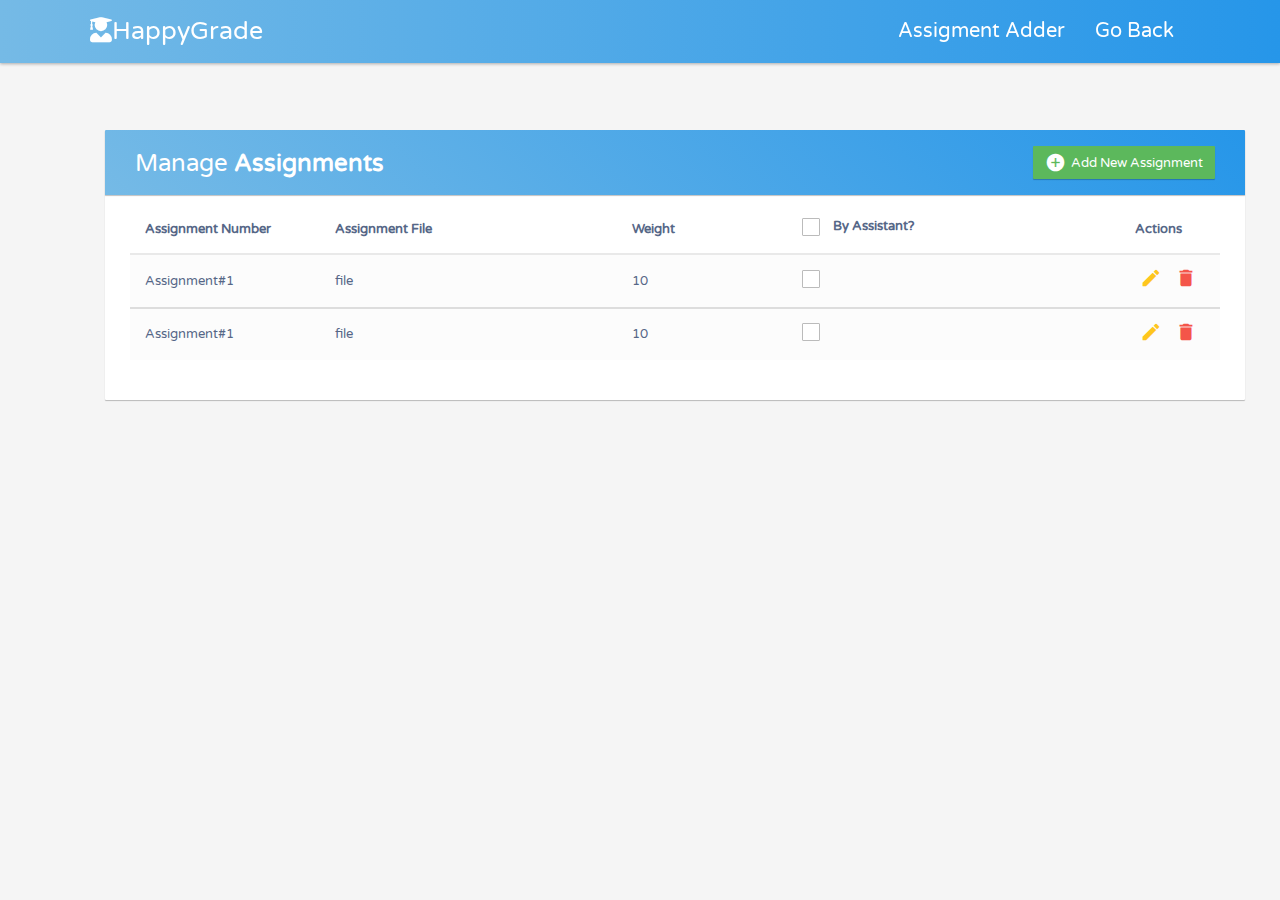
<file: Assignment.html>
<!DOCTYPE html>
<html lang="en">
<head>
    <meta charset="utf-8">
    <meta http-equiv="X-UA-Compatible" content="IE=edge">
    <meta name="viewport" content="width=device-width, initial-scale=1">
    <title>Assignment</title>
    <link rel="stylesheet" href="https://fonts.googleapis.com/css?family=Roboto|Varela+Round">
    <link rel="stylesheet" href="https://fonts.googleapis.com/icon?family=Material+Icons">
    <link rel="stylesheet" href="https://maxcdn.bootstrapcdn.com/font-awesome/4.7.0/css/font-awesome.min.css">
    <link rel="stylesheet" href="https://maxcdn.bootstrapcdn.com/bootstrap/3.3.7/css/bootstrap.min.css">
    <script src="https://ajax.googleapis.com/ajax/libs/jquery/1.12.4/jquery.min.js"></script>
    <script src="https://maxcdn.bootstrapcdn.com/bootstrap/3.3.7/js/bootstrap.min.js"></script>
    <link rel="stylesheet" href="homework.css">
    <link rel="preconnect" href="https://fonts.gstatic.com">
    <link href="https://fonts.googleapis.com/css2?family=Open+Sans:wght@300;400;600&display=swap" rel="stylesheet">

    <!-- font awesome cdn link  -->
    <link rel="stylesheet" href="https://cdnjs.cloudflare.com/ajax/libs/font-awesome/5.15.2/css/all.min.css">


    <script type="text/javascript">
        $(document).ready(function()
        {
            // Activate tooltip
            $('[data-toggle="tooltip"]').tooltip();

            // Select/Deselect checkboxes
            var checkbox = $('table tbody input[type="checkbox"]');
            $("#selectAll").click(function()
            {
                if(this.checked){
                    checkbox.each(function()
                    {
                        this.checked = true;
                    });
                }
                else
                {
                    checkbox.each(function()
                    {
                        this.checked = false;
                    });
                }
            });
            checkbox.click(function()
            {
                if(!this.checked)
                {
                    $("#selectAll").prop("checked", false);
                }
            });
        });
    </script>
</head>
<body>


<header>

    <div id="menu" class="fas fa-bars"></div>

    <a href="#" class="happyGrade"><i class="fas fa-user-graduate"></i>HappyGrade</a>

    <nav class="navbar">
        <ul>
            <li><a class="active" href="#home">Assigment Adder </a></li>
            <li><a href="#logout">Go Back</a></li>
        </ul>
    </nav>

</header>


<section>
<div class="container">
    <div class="table-wrapper">
        <div class="table-title">
            <div class="row">
                <div class="col-sm-6">
                    <h2>Manage <b>Assignments</b></h2>
                </div>
                <div class="col-sm-6">
                    <a href="#addEmployeeModal" class="btn btn-success" data-toggle="modal"><i class="material-icons">&#xE147;</i> <span>Add New Assignment</span></a>

                </div>
            </div>
        </div>
        <table class="table table-striped table-hover">
            <thead>
            <tr>

                <th>Assignment Number</th>
                <th>Assignment File</th>
                <th>Weight</th>
                <th>
                    <span class="custom-checkbox">
        <input type="checkbox" id="selectAll">
        <label for="selectAll"></label>
       </span> By Assistant?</th>
                <th>Actions</th>
            </tr>
            </thead>
            <tbody>
            <tr>

                <td>Assignment#1</td>
                <td>file</td>
                <td>10</td>
                <td>  <span class="custom-checkbox">
        <input type="checkbox" id="checkbox1" name="options[]" value="1">
        <label for="checkbox1"></label>
       </span></td>
                <td>
                    <a href="#editEmployeeModal" class="edit" data-toggle="modal"><i class="material-icons" data-toggle="tooltip" title="Edit">&#xE254;</i></a>
                    <a href="#deleteEmployeeModal" class="delete" data-toggle="modal"><i class="material-icons" data-toggle="tooltip" title="Delete">&#xE872;</i></a>
                </td>
            </tr>

            <tbody>
            <tr>

                <td>Assignment#1</td>
                <td>file</td>
                <td>10</td>
                <td>  <span class="custom-checkbox">
        <input type="checkbox" id="checkbox2" name="options[]" value="1">
        <label for="checkbox1"></label>
       </span></td>
                <td>
                    <a href="#editEmployeeModal" class="edit" data-toggle="modal"><i class="material-icons" data-toggle="tooltip" title="Edit">&#xE254;</i></a>
                    <a href="#deleteEmployeeModal" class="delete" data-toggle="modal"><i class="material-icons" data-toggle="tooltip" title="Delete">&#xE872;</i></a>
                </td>
            </tr>
            <tr>




            </tbody>
        </table>

    </div>
</div>
<!-- Edit Modal HTML -->
<div id="addEmployeeModal" class="modal fade">
    <div class="modal-dialog">
        <div class="modal-content">
            <form>
                <div class="modal-header">
                    <h4 class="modal-title">Add Assignment</h4>
                    <button type="button" class="close" data-dismiss="modal" aria-hidden="true">&times;</button>
                </div>
                <div class="modal-body">
                    <div class="form-group">
                        <label>Assignment Number</label>
                        <input type="text" class="form-control" placeholder="Assignment#" required>
                    </div>
                    <div class="form-group">
                        <label>Assignment File</label>
                        <input type="file" class="form-control" required>
                    </div>
                    <div class="form-group">
                        <label>Weight</label>
                        <select class="form-control" >
                            <option value="ass2">5</option>
                            <option value="ass2">10</option>
                            <option value="ass1">15</option>
                            <option value="ass2">20</option>
                        </select>
                    </div>
                    <div class="form-group">
                        <label>By Assistant?</label>
                        <input type="checkbox"   value="1">
                    </div>
                </div>
                <div class="modal-footer">
                    <input type="button" class="btn btn-default" data-dismiss="modal" value="Cancel">
                    <input type="submit" class="btn btn-success" value="Add">
                </div>
            </form>
        </div>
    </div>
</div>
<!-- Edit Modal HTML -->
<div id="editEmployeeModal" class="modal fade">
    <div class="modal-dialog">
        <div class="modal-content">
            <form>
                <div class="modal-header">
                    <h4 class="modal-title">Edit Assignment</h4>
                    <button type="button" class="close" data-dismiss="modal" aria-hidden="true">&times;</button>
                </div>
                <div class="modal-body">
                    <div class="form-group">
                        <label>Assignment Number</label>
                        <input type="text" class="form-control" placeholder="Assignment#" required>
                    </div>
                    <div class="form-group">
                        <label>Assignment File</label>
                        <input type="file" class="form-control" required>
                    </div>
                    <div class="form-group">
                        <label>Weight</label>
                        <select class="form-control" >
                            <option value="ass2">5</option>
                            <option value="ass2">10</option>
                            <option value="ass1">15</option>
                            <option value="ass2">20</option>
                        </select>
                    </div>
                    <div class="form-group">
                        <label>By Assistant?</label>
                        <input type="checkbox"   value="1">
                    </div>
                </div>
                <div class="modal-footer">
                    <input type="button" class="btn btn-default" data-dismiss="modal" value="Cancel">
                    <input type="submit" class="btn btn-info" value="Save">
                </div>
            </form>
        </div>
    </div>
</div>
<!-- Delete Modal HTML -->
<div id="deleteEmployeeModal" class="modal fade">
    <div class="modal-dialog">
        <div class="modal-content">
            <form>
                <div class="modal-header">
                    <h4 class="modal-title">Delete Assignment</h4>
                    <button type="button" class="close" data-dismiss="modal" aria-hidden="true">&times;</button>
                </div>
                <div class="modal-body">
                    <p>Are you sure you want to delete these Records?</p>
                   <!-- <p class="text-warning"><small>This action cannot be undone.</small></p>-->
                </div>
                <div class="modal-footer">
                    <input type="button" class="btn btn-default" data-dismiss="modal" value="Cancel">
                    <input type="submit" class="btn btn-danger" value="Delete">
                </div>
            </form>
        </div>
    </div>
</div>
</section>
</body>
</html>
</file>
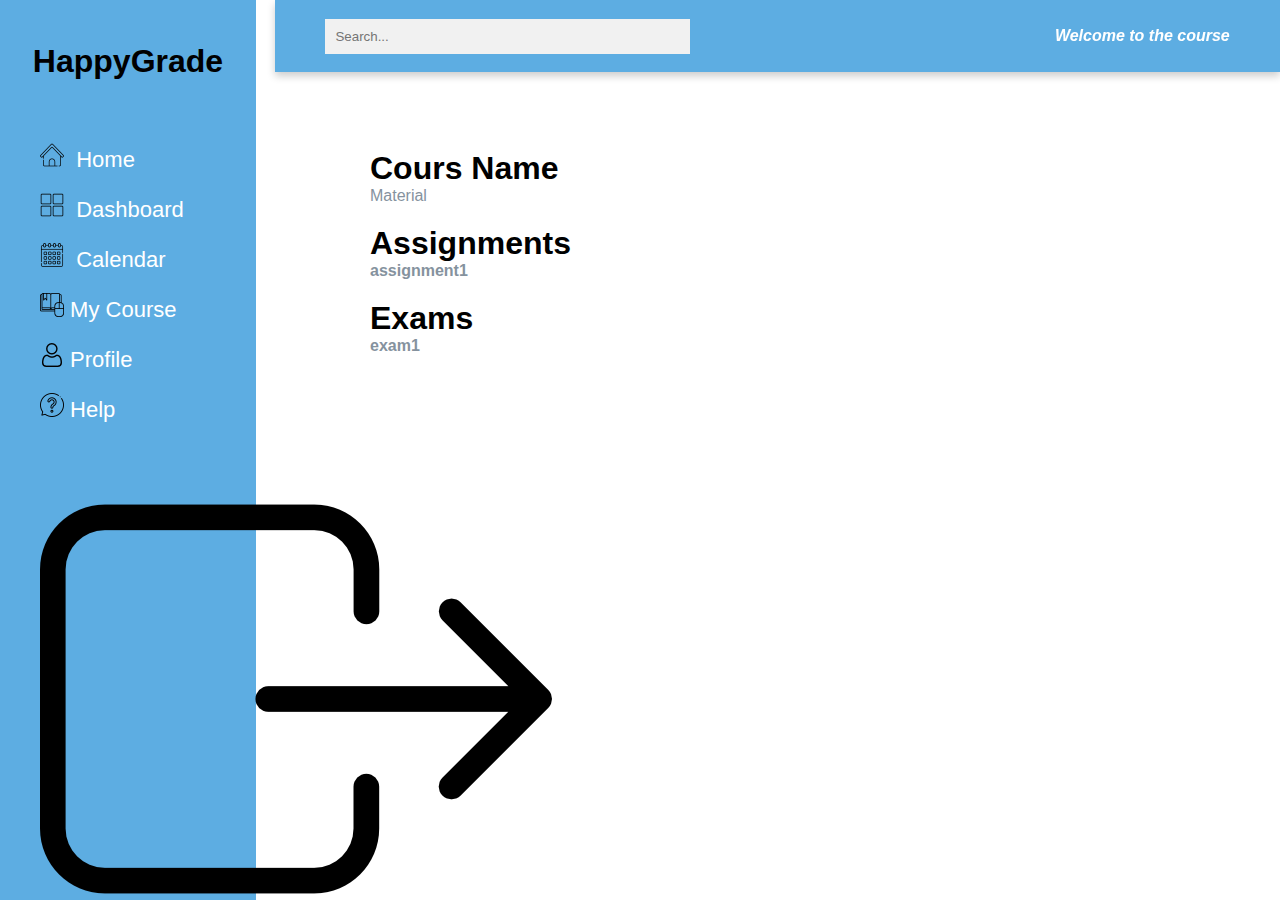
<file: Scours.html>
<!DOCTYPE html>
<html lang="en">
<head>
    <meta charset="UTF-8">
    <meta http-equiv="X-UA-Comptible" content="IE=edge">
    <meta name="viewport" content="width=device-width, initial-scale=1.0">
    <!-- custom css file link  -->
    <link rel="stylesheet" href="cssCourse.css">


    <title>course</title>

</head>
<body>
<div class="side-menu">
    <div class = "HappyGrade">
        <h1>HappyGrade</h1>
    </div>
    <ul>
        <li><img src="home.png" alt="">&nbsp; Home</li>
        <li><img src="dashboard.png" alt="">&nbsp; Dashboard</li>
        <li><img src="calendar.png" alt="">&nbsp; Calendar</li>
        <li><img src="online-course.png" alt="">
         My Course</li>
             <li><img src="user.png" alt="">&nbsp;Profile</li>
        <li><img src="ask.png" alt="">&nbsp;Help</li>
        <li><img src="logout.png" alt="">Log Out</li>

    </ul>
</div>
<div class="container">
    <div class="header">
        <div class="nav">
            <div class="search">
              <!--  <img src="search.png" alt="">-->
                <input type="text" placeholder="Search...">

            </div>
<div class="user">


   <h4 style="color:White;"> <i> Welcome to the course </i> </h4>


</div>
        </div>
    </div>
</div>

<div class="w3-container">
    <h1  style="padding-top: 150px" >  Cours Name</h1>
    <p style="color:#85929E" >  Material  </p>
</div>

<div class="w3-container w3-red">
 <h1 style="padding-top: 20px"> Assignments </h1>
    <p style="color:#85929E"> <B>assignment1</B></p>

</div>
<div class="w3-container w3-red">
    <h1 style="padding-top: 20px" > Exams </h1>
    <p style="color:#85929E"> <B> exam1</B></p>

</div>


<p></p>
</body>
</html>
</file>
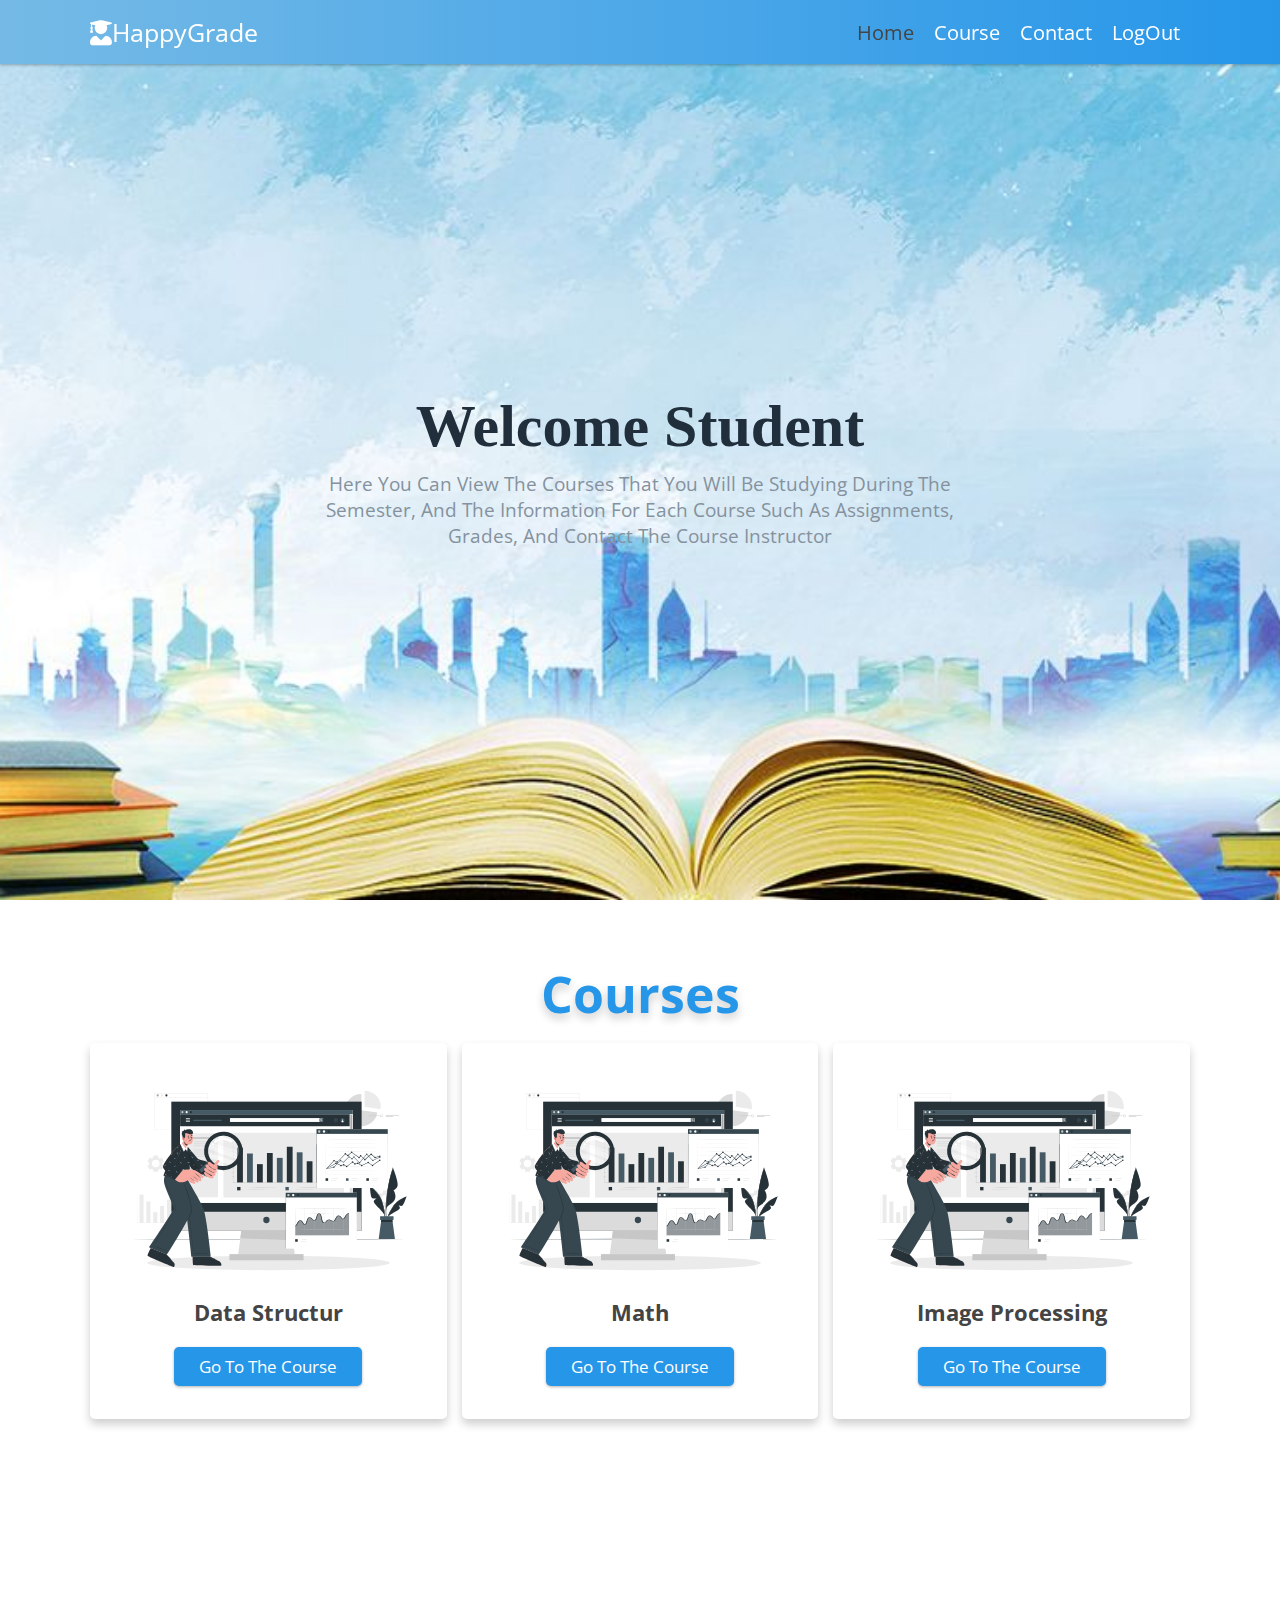
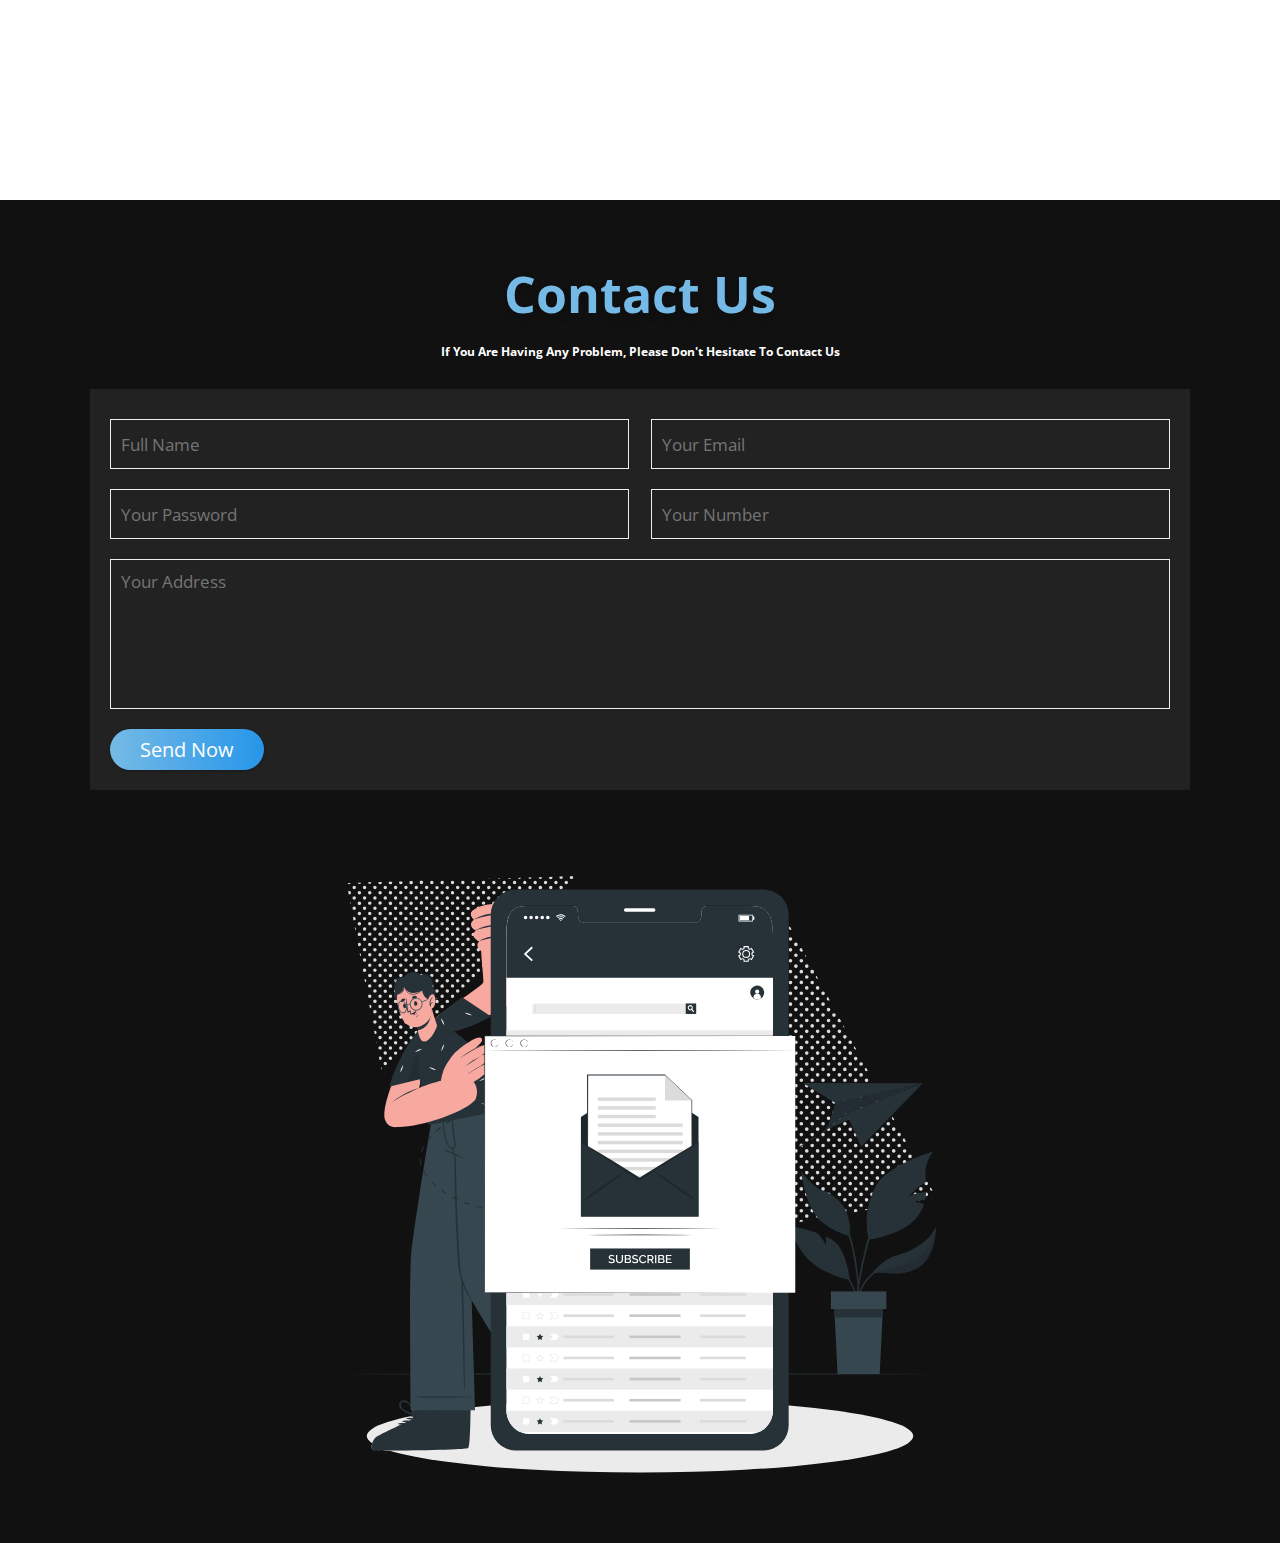
<file: studant.html>
<!DOCTYPE html>
<html lang="en">
<head>
    <meta charset="UTF-8">
    <meta name="viewport" content="width=device-width, initial-scale=1.0">
    <title> Studant Page</title>

    <!-- google fonts cdn link  -->
    <link rel="preconnect" href="https://fonts.gstatic.com">
    <link href="https://fonts.googleapis.com/css2?family=Open+Sans:wght@300;400;600&display=swap" rel="stylesheet">

    <!-- font awesome cdn link  -->
    <link rel="stylesheet" href="https://cdnjs.cloudflare.com/ajax/libs/font-awesome/5.15.2/css/all.min.css">

    <!-- custom css file link  -->
    <link rel="stylesheet" href="cssStudant.css">

</head>
<body>


<!-- header section starts  -->

<header>

   <div id="menu" class="fas fa-bars"></div>

    <a href="#" class="happyGrade"><i class="fas fa-user-graduate"></i>happyGrade</a>

    <nav class="navbar">
        <ul>
            <li><a class="active" href="#home">home</a></li>

            <li><a href="#course">course</a></li>

            <li><a href="#contact">contact</a></li>

            <li><a href="#logout">LogOut</a></li>
        </ul>
    </nav>

</header>



<!-- home section starts  -->

<section class="home" id="home">

    <h1>Welcome Student </h1>
    <p>Here you can view the courses that you will be studying during the semester, and the information for each course such as assignments, grades, and contact the course instructor</p>
   <!-- <a href="#"><button class="btn">get started</button></a>-->



</section>

<!-- home section ends -->
<!-- Course section start -->
<section class="course" id="course">

    <h1 class="heading">Courses</h1>


    <div class="box-container">

        <div class="box">

            <img src="course-1.svg" alt="">
            <h3>Data Structur</h3>

            <a href="#" class="btn">Go to the course</a>
        </div>

        <div class="box">
            <img src="course-1.svg" alt="">
            <h3>Math</h3>

            <a href="#" class="btn">Go to the course</a>
        </div>

        <div class="box">
            <img src="course-1.svg" alt="">
            <h3>Image processing</h3>

            <a href="#" class="btn">Go to the course</a>
        </div>
    </div>



</section>


<!-- contact section starts  -->

<section class="contact" id="contact">

    <h1 class="heading">contact us</h1>
<h3>If you are having any problem, please don't hesitate to contact us</h3>
    <div class="row">

        <form action="">
            <input type="text" placeholder="full name" class="box">
            <input type="email" placeholder="your email" class="box">
            <input type="password" placeholder="your password" class="box">
            <input type="number" placeholder="your number" class="box">
            <textarea name="" id="" cols="30" rows="10" class="box address" placeholder="your address"></textarea>
            <input type="submit" class="btn" value="send now">
        </form>

        <div class="image">
            <img src="contact-img.svg" alt="">
        </div>

    </div>

</section>

<!-- contact section ends -->

<!-- jquery cdn link  -->
<script src="https://cdnjs.cloudflare.com/ajax/libs/jquery/3.6.0/jquery.min.js"></script>

<!-- custom js file link  -->
<script src="script2.js"></script>

</body>
</html>
</file>
<file: homework.css>
:root{
    --gradient:linear-gradient(90deg, #75BAE6, #2696E9);
}

body {
    color: #566787;
    background: #f5f5f5;
    font-family: 'Varela Round', sans-serif;
    font-size: 13px;
}


header{
    width: 100%;
    display: flex;
    align-items: center;
    justify-content: space-between;
    position: fixed;
    top:0; left: 0;
    z-index: 1000;
    height: 6.3rem;
    padding:.1rem 7%;
    background:var(--gradient);
    box-shadow: 0 .1rem .3rem rgba(0,0,0,.3);
}


header .happyGrade{
    color:#fff;
    font-size: 2.5rem;
    text-decoration: snow;
}


header .navbar ul{
    display: flex;
    align-items: center;
    justify-content: center;
    list-style: none;
}

header .navbar ul li{
    padding-top: 3rem;
    margin:0 1.5rem;
}


header .navbar ul li a{
    font-size: 2rem;
    color:#ffffff;
    text-decoration: none;
}


header .navbar ul li a:hover{

  color: black;
}

header #menu{
    font-size: 3rem;
    color:#fff;
    cursor: pointer;
    display: none;
}


html{
    font-size: 62.5%;
    overflow-x: hidden;
}


html::-webkit-scrollbar{
    width:1.5rem;
}

html::-webkit-scrollbar-track{
    background:#333;
}

html::-webkit-scrollbar-thumb{
    background:linear-gradient(90deg, #75BAE6, #2696E9);
}


section{
    min-height: 100vh;
    padding:1rem 7%;
    padding-top:10rem;
}



.table-wrapper {
    background: #fff;
    padding: 20px 25px;
    margin: 30px 0;
    border-radius:1px;
    box-shadow: 0 1px 1px rgba(0, 0, 0, 0.247);
}
.table-title {
    padding-bottom: 15px;
    background: linear-gradient(45deg, #75BAE6, #2696E9) !important;
    color: #fff;
    padding: 16px 30px;
    margin: -20px -25px 10px;
    border-radius: 1px 1px 0 0;
    box-shadow: 0 1px 1px rgba(0, 0, 0, 0.247);
}
.table-title h2 {
    margin: 5px 0 0;
    font-size: 24px;
}
.table-title .btn-group {
    float: right;
}
.table-title .btn {
    color: #fff;
    float: right;
    font-size: 13px;
    border: none;
    min-width: 50px;
    border-radius: 1px;
    border: none;
    outline: none !important;
    margin-left: 10px;
    box-shadow: 0 1px 1px rgba(0, 0, 0, 0.247);
}
.table-title .btn i {
    float: left;
    font-size: 21px;
    margin-right: 5px;
}
.table-title .btn span {
    float: left;
    margin-top: 2px;
}
table.table tr th, table.table tr td {
    border-color: #e9e9e9;
    padding: 12px 15px;
    vertical-align: middle;
}
table.table tr th:first-child {
    width: 190px;
}
table.table tr th:last-child {
    width: 100px;
}
table.table-striped tbody tr:nth-of-type(odd) {
    background-color: #fcfcfc;
}
table.table-striped.table-hover tbody tr:hover {
    background: #f5f5f5;
}
table.table th i {
    font-size: 13px;
    margin: 0 5px;
    cursor: pointer;
}
table.table td:last-child i {
    opacity: 0.9;
    font-size: 22px;
    margin: 0 5px;
}
table.table td a {
    font-weight: bold;
    color: #566787;
    display: inline-block;
    text-decoration: none;
    outline: none !important;
}
table.table td a:hover {
    color: #2196F3;
}
table.table td a.edit {
    color: #FFC107;
}
table.table td a.delete {
    color: #F44336;
}
table.table td i {
    font-size: 19px;
}
table.table .avatar {
    border-radius: 1px;
    vertical-align: middle;
    margin-right: 10px;
}
.pagination {
    float: right;
    margin: 0 0 5px;
}
.pagination li a {
    border: none;
    font-size: 13px;
    min-width: 30px;
    min-height: 30px;
    color: #999;
    margin: 0 2px;
    line-height: 30px;
    border-radius: 1px !important;
    text-align: center;
    padding: 0 6px;
}
.pagination li a:hover {
    color: #666;
}
.pagination li.active a, .pagination li.active a.page-link {
    background: #03A9F4;
}
.pagination li.active a:hover {
    background: #0397d6;
}
.pagination li.disabled i {
    color: #ccc;
}
.pagination li i {
    font-size: 16px;
    padding-top: 6px
}
.hint-text {
    float: left;
    margin-top: 10px;
    font-size: 13px;
}
/* Custom checkbox */
.custom-checkbox {
    position: relative;
}
.custom-checkbox input[type="checkbox"] {
    opacity: 0;
    position: absolute;
    margin: 5px 0 0 3px;
    z-index: 9;
}
.custom-checkbox label:before{
    width: 18px;
    height: 18px;
}
.custom-checkbox label:before {
    content: '';
    margin-right: 10px;
    display: inline-block;
    vertical-align: text-top;
    background: white;
    border: 1px solid #bbb;
    border-radius: 1px;
    box-sizing: border-box;
    z-index: 2;
}
.custom-checkbox input[type="checkbox"]:checked + label:after {
    content: '';
    position: absolute;
    left: 6px;
    top: 3px;
    width: 6px;
    height: 11px;
    border: solid #000;
    border-width: 0 3px 3px 0;
    transform: inherit;
    z-index: 3;
    transform: rotateZ(45deg);
}
.custom-checkbox input[type="checkbox"]:checked + label:before {
    border-color: #03A9F4;
    background: #03A9F4;
}
.custom-checkbox input[type="checkbox"]:checked + label:after {
    border-color: #fff;
}
.custom-checkbox input[type="checkbox"]:disabled + label:before {
    color: #b8b8b8;
    cursor: auto;
    box-shadow: none;
    background: #ddd;
}
/* Modal styles */
.modal .modal-dialog {
    max-width: 400px;
}
.modal .modal-header, .modal .modal-body, .modal .modal-footer {
    padding: 20px 30px;
}
.modal .modal-content {
    border-radius: 1px;
}
.modal .modal-footer {
    background: #ecf0f1;
    border-radius: 0 0 1px 1px;
}
.modal .modal-title {
    display: inline-block;
}
.modal .form-control {
    border-radius: 1px;
    box-shadow: none;
    border-color: #dddddd;
}
.modal textarea.form-control {
    resize: vertical;
}
.modal .btn {
    border-radius: 1px;
    min-width: 100px;
}
.modal form label {
    font-weight: normal;
}
</file>
<file: cssCourse.css>
*{
    margin: 0;
    padding: 0;
    box-sizing: border-box;
    font-family: 'Poppins', sans-serif;
}

body{
    min-height: 100vh;
}

a{
    text-decoration: none;
}

li{
    list-style: none;
    color:white;
}
h1,h2{
    color: #ffffff;
}
.title{
    display: flex;
    align-items: center;
    justify-content: space-around;
    padding: 15px 10px;
    border-bottom: 2px solid #999;
}

.side-menu{
    position: fixed;
    background: #5DADE2;
    width: 20vw;
    min-height: 100vh;
    display: flex;
    flex-direction: column;
    margin-right: 5px;


}

.side-menu .HappyGrade{
    height: 10vh;
    display: flex;
    align-items: center;
    justify-content: center;
    margin-bottom: 1.7rem;
    margin-top: 1rem;

}

.side-menu li{

    font-size: 22px;
    padding: 10px 40px;

}

.side-menu li:hover{
    background: #1f8fc3;
    border-radius: 30px 0px 0px 30px;
}

.container{
    position: absolute;
    right: 0;
    width: 80vw;
    height: 100vh;
   /* padding-left: 0px;*/

}
.container .header{
    position: absolute;
    top:0;
    right: 0;
    width: 78.5vw;
    height: 8vh;
    background: #5DADE2;
    display: flex;
    align-items: center;
    justify-content: center;
    box-shadow: 0 4px 8px 0 rgba(0,0,0,0.2);
}

.container .header .nav{
    width: 90%;
    display: flex;
    align-items: center;
}
.container .header .nav .search{
    flex:3;

}
.container .header .nav .search input[type=text] {
    border: none;
    padding: 10px;
    background: #f1f1f1;
    width: 50%;
}

.container .content{
    position: relative;
    margin-top: 10vh;
    min-height: 80vh;
}

.container .content .cards{
    padding: 15px 10px;
    display: flex;
    align-items: center;
    flex-wrap: wrap;
    justify-content: space-between;
}
.container .content .cards .card{
    width: 250px;
    height: 150px;
    margin: 20px 10px;
    background: #f1f1f1;
    align-items: center;
    justify-content: space-around;
    text-align: center;
    box-shadow: 0 4px 8px 0 rgba(0,0,0,0.20),0 6px 20px 0 rgba(0,0,0,0.19);
}
.container .content .cards .card img{
    width: 150px;
    height:150px;
}
.container .content .content-2{
    min-height: 60vh;
    display: flex;
    justify-content: space-around;
    align-items: flex-start;
    flex-wrap: wrap;
}

.container .content .content-2 .marks{
    min-height: 50vh;
    flex: 5;
    margin: 0 20px 20px 20px;
    box-shadow: 0 4px 8px 0 rgba(0,0,0,0.20),0 6px 20px 0 rgba(0,0,0,0.19);
    display: flex;
    flex-direction: column;
}

.container .content .content-2 .chat{
    min-height: 50vh;
    flex: 2;
    margin: 0 20px;
    box-shadow: 0 4px 8px 0 rgba(0,0,0,0.20),0 6px 20px 0 rgba(0,0,0,0.19);
}




.w3-container {
    padding-left: 370px;

}
 h1{
     color: black;
 }
</file>
<file: cssStudant.css>
:root{
    --gradient:linear-gradient(90deg, #75BAE6, #2696E9);
}

* {
    font-family: 'Open Sans', sans-serif;
    margin:0; padding:0;
    box-sizing: border-box;
    border:none; outline: none;
    text-decoration: none;
    text-transform: capitalize;
    transition: all .2s linear;
}


*::selection{
    background:#2696E9;
    color:#fff;
}



html{
    font-size: 62.5%;
    overflow-x: hidden;
}


html::-webkit-scrollbar{
    width:1.5rem;
}

html::-webkit-scrollbar-track{
    background:#333;
}

html::-webkit-scrollbar-thumb{
    background:linear-gradient(90deg, #75BAE6, #2696E9);
}

section{
    min-height: 100vh;
    padding:1rem 7%;
    padding-top:6rem;
}

section .heading{

    text-align: center;
    padding-bottom: 15px;
    color:#2696E9;
    text-shadow: 0 5px 10px rgba(0,0,0,.2);
    font-size: 50px;
}

section .box-container{
    display: grid;
    grid-template-columns: repeat(auto-fit, minmax(270px, 1fr));
    gap:15px;

}

section .box-container .box{
    box-shadow: 0 5px 10px rgba(0,0,0,.2);
    border-radius: 5px;
    background: #fff;
    text-align: center;
    padding:30px 20px;

}


section .box-container .box .img{
    height: 80px;
}


section .box-container .box h3{
    color:#444;
    font-size: 22px;
    padding:10px 0;
}


section .box-container .box .btn{
    margin-top: 10px;
    display: inline-block;
    background:#2696E9;
    color:#fff;
    font-size: 17px;
    border-radius: 5px;
    padding: 8px 25px;
}

section .box-container .box .btn:hover{
    letter-spacing: 1px;
}

section .box-container .box:hover{
    box-shadow: 0 10px 15px rgba(0,0,0,.3);
    transform: scale(1.03);
}



header{
    width: 100%;
    display: flex;
    align-items: center;
    justify-content: space-between;
    position: fixed;
    top:0; left: 0;
    z-index: 1000;
    padding:1.5rem 7%;
    background:var(--gradient);
    box-shadow: 0 .1rem .3rem rgba(0,0,0,.3);
}


header .happyGrade{
    color:#fff;
    font-size: 2.5rem;
}


header .navbar ul{
    display: flex;
    align-items: center;
    justify-content: center;
    list-style: none;
}

header .navbar ul li{
    margin:0 1rem;
}


header .navbar ul li a{
   font-size: 2rem;
    color:#ffffff;
}

header .navbar ul li a.active,
header .navbar ul li a:hover{

    color:#444;
}

header #menu{
    font-size: 3rem;
    color:#fff;
    cursor: pointer;
    display: none;
}


.home{
    display: flex;
    align-items: center;
    justify-content: center;
    flex-flow: column;
    background:url(h1.jpg) no-repeat;
    background-size: cover;
    background-position: center;
    background-attachment: fixed;
    position: relative;
    text-align: center;
}

.home h1{
    font-family: Georgia, serif;
    font-size: 6rem;
    color:#212F3C;
}

.home p{
    font-size: 1.9rem;
    color:#85929E  ;
    padding:1rem 0;
    width:70rem;
}

/*.home .shape{
    position: absolute;
    bottom:-.2rem; left: 0;
    height:15rem;
    width:100%;
    background:url(shape.png);
    block-size: 100rem 15rem;
    filter: drop-shadow(0 -.1rem .1rem rgba(0,0,0,.2));
    animation: animate 10s linear infinite;
}*/

@keyframes animate{

    0%{
        background-position-x: 0rem;
    }

    100%{
        background-position-x: 100rem;
    }

}

.btn{
    padding:.7rem 3rem;
    font-size: 2rem;
    color:#fff;
    background:var(--gradient);
    border-radius: 5rem;
    margin-top: 1rem;
    cursor: pointer;
    box-shadow: 0 .1rem .3rem rgba(0,0,0,.3);
    position: relative;
    overflow: hidden;
    z-index: 0;
}

.btn::before{
    content: '';
    position: absolute;
    top:-1rem; left:-100%;
    background:#fff9;
    height:150%;
    width:20%;
    transform: rotate(25deg);
    z-index: -1;
}

.btn:hover::before{
    transition: .3s linear;
    left: 120%;
}

.contact h3{
    color:#ffffff;
    text-align: center;

}


.contact{
    background:#111;
}

.contact .heading{
    color:#75BAE6;
}

.contact .row{
    display: flex;
    align-items: flex-start;
    justify-content: center;
    flex-wrap: wrap;
}

.contact .row form{
    flex:1 1 50rem;
    background:#222;
    padding:2rem;
    display: flex;
    justify-content: space-between;
    flex-wrap: wrap;
    margin-top: 3rem;
    align-items: flex-start;
}

.contact .row form .box{
    height:5rem;
    width:49%;
    border:.1rem solid #eee;
    padding:0 1rem;
    margin:1rem 0;
    font-size: 1.7rem;
    color:#fff;
    background:none;
    text-transform: none;
}

.contact .row form .box:focus{
    border-color: #2696E9;
}

.contact .row form .box::placeholder{
    text-transform: capitalize;
}

.contact .row form .address{
    height:15rem;
    padding:1rem;
    resize: none;
    width:100%;
}

.contact .row form .btn:hover{
    background:#fff;
    color:#333;
}

.contact .row .image img{
    height: 80vh;
    margin-top: 2rem;
}




/* media queries  */

@media (max-width:768px) {
/*if i change the screen size so it will fit*/
    html {
        font-size: 55%;
    }
    /*to display the menu bar*/
    header #menu{
        display: block;
    }

/*the navigation bars will be inside the menu when we reduce the screen size*/
    header .navbar{
        position: fixed;
        top:-120%; left:0;
        width:100%;
        background:#444;
    }



    header .navbar ul{
        flex-flow: column;
        padding:2rem 0;
    }

    header .navbar ul li{
        margin:1.5rem 0;
        text-align: center;
        width:100%;
    }

    header .navbar ul li a{
        font-size: 2.5rem;
        display: block;
    }

    header .navbar ul li a.active,
    header .navbar ul li a:hover{
        color:#2696E9;
    }

    .fa-times{
        transform: rotate(180deg);
    }

    header .navbar.nav-toggle{
        top:6.4rem;
    }




}
</file>
